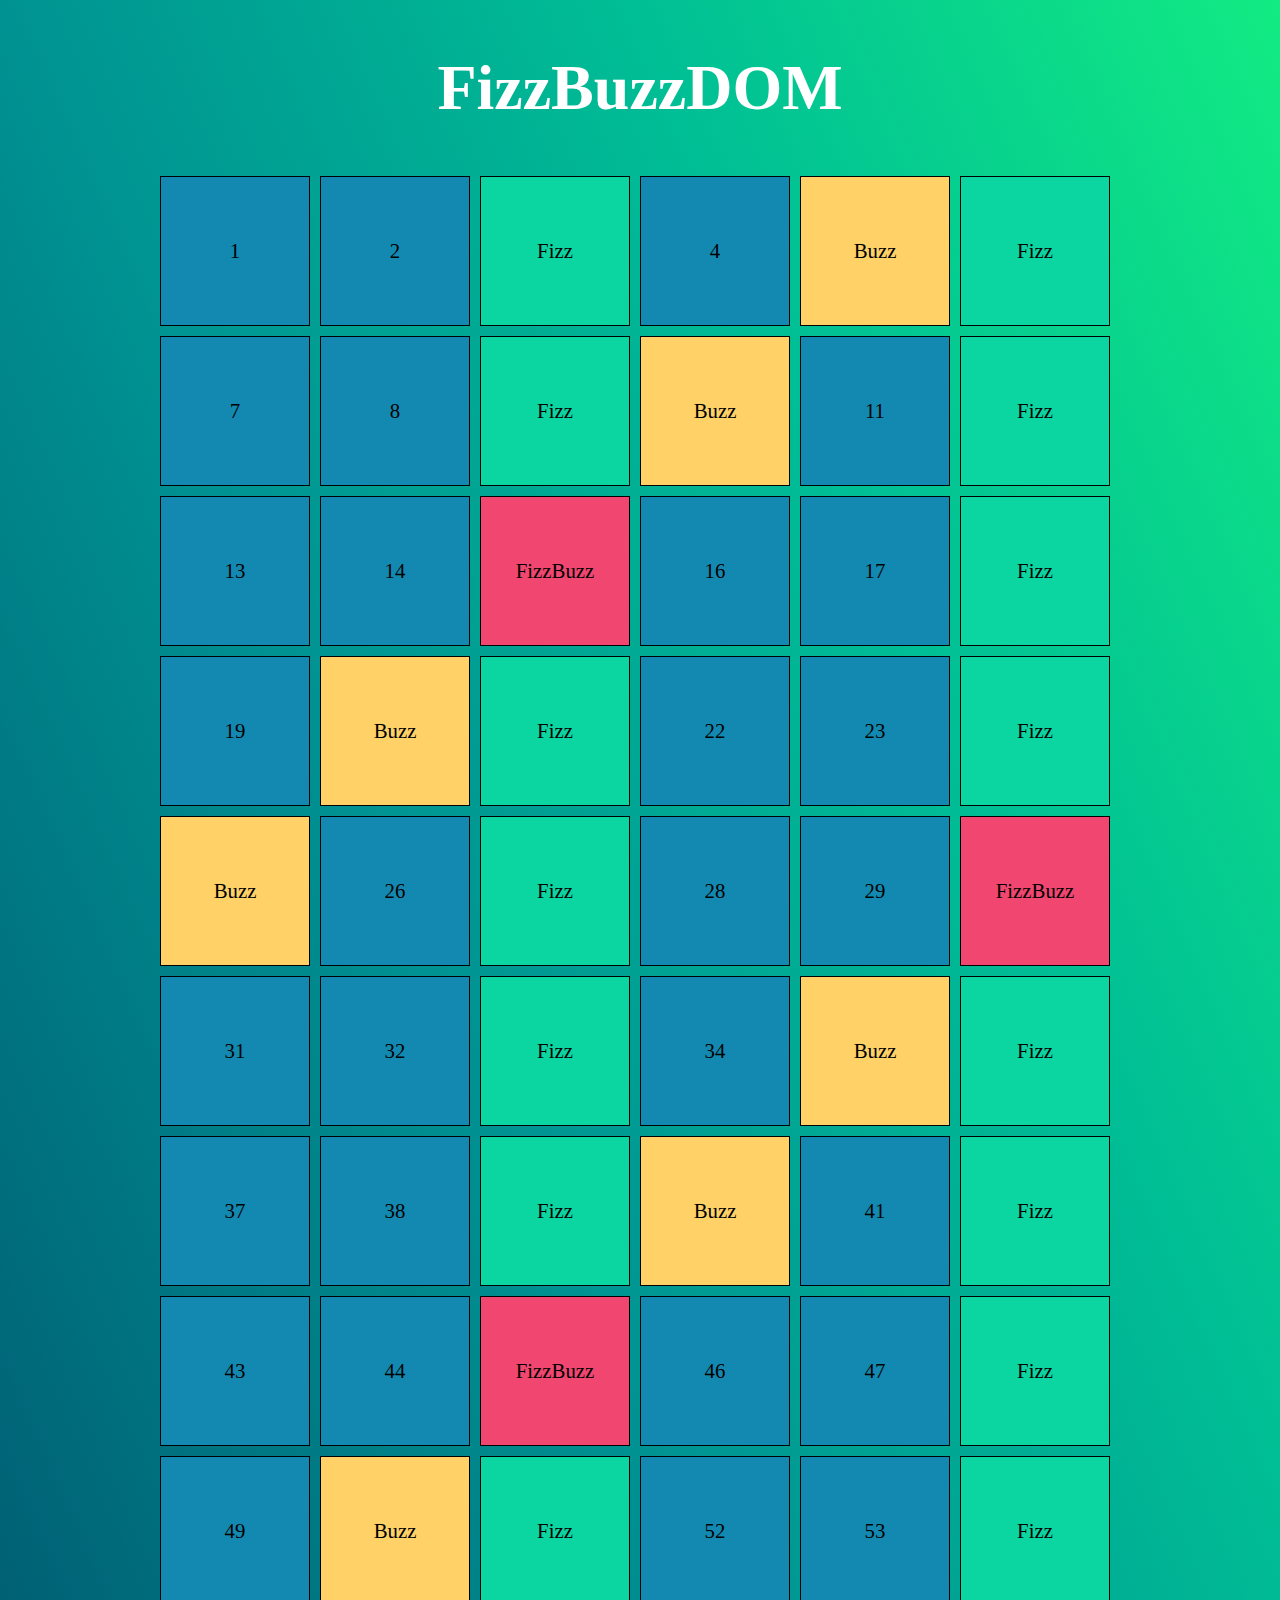
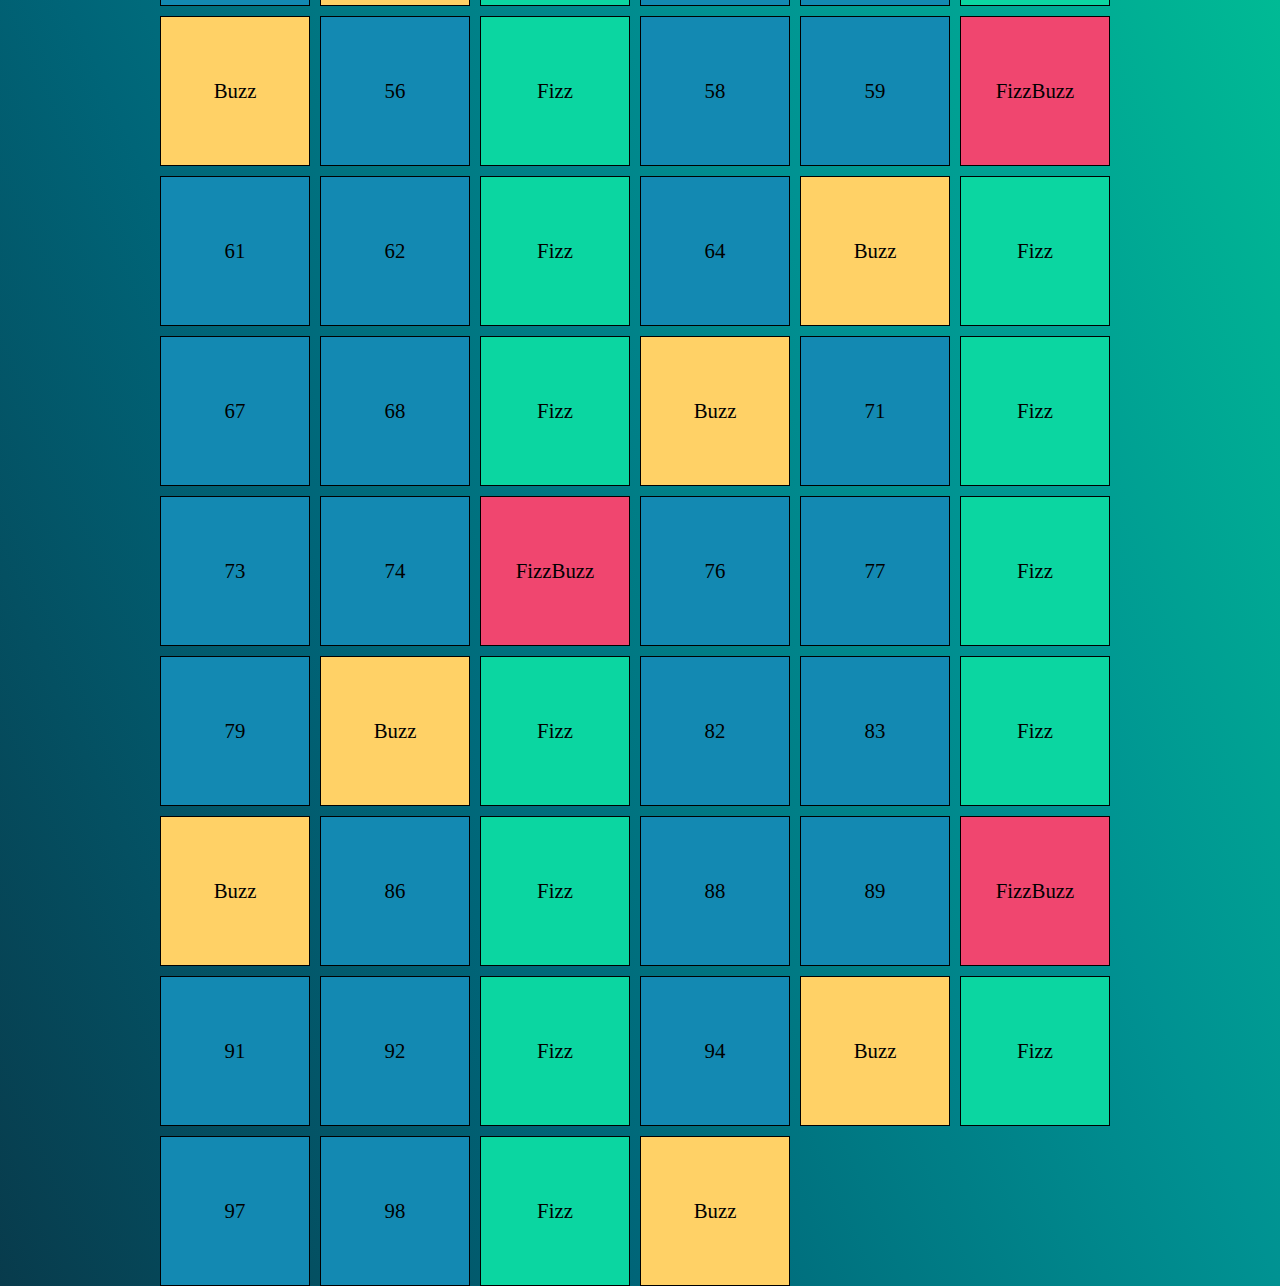
<file: index.html>
<!DOCTYPE html>
<html lang="en">
<head>
    <meta charset="UTF-8">
    <meta http-equiv="X-UA-Compatible" content="IE=edge">
    <meta name="viewport" content="width=device-width, initial-scale=1.0">

    <!-- Link css -->
    <link rel="stylesheet" href="css/style.css">

    <title>Document</title>
</head>
<body>
    
    <h1>FizzBuzzDOM</h1>
    <div class="container"></div>

    <!-- Link js -->
    <script src="js/script.js"></script>
</body>
</html>
</file>
<file: css/style.css>
* {
    margin: 0;
    padding: 0;
    box-sizing: border-box;
}

html {
    background-image: linear-gradient(to right top, #083b4c, #006578, #009292, #00bf95, #12eb83);
}

h1 {
    text-align: center;
    color: white;
    font-size: 4em;
    margin: 0.8em auto;
}

.container {
    display: flex;
    flex-wrap: wrap;
    gap: 10px;
    width: 75%;
    margin: 0 auto;
  }
  
.box {
    width: 150px;
    height: 150px;
    border: 1px solid black;
    display: flex;
    justify-content: center;
    align-items: center;
    font-size: 1.3em;
}

/* Background Boxes Color */
.blue-box {
    background-color: #1389b2;
}

.green-box {
    background-color: #0bd6a1;
}

.yellow-box {
    background-color: #ffd166;
}

.pink-box {
    background-color: #f0466f;
}
/* End Background Boxes Color */
</file>
